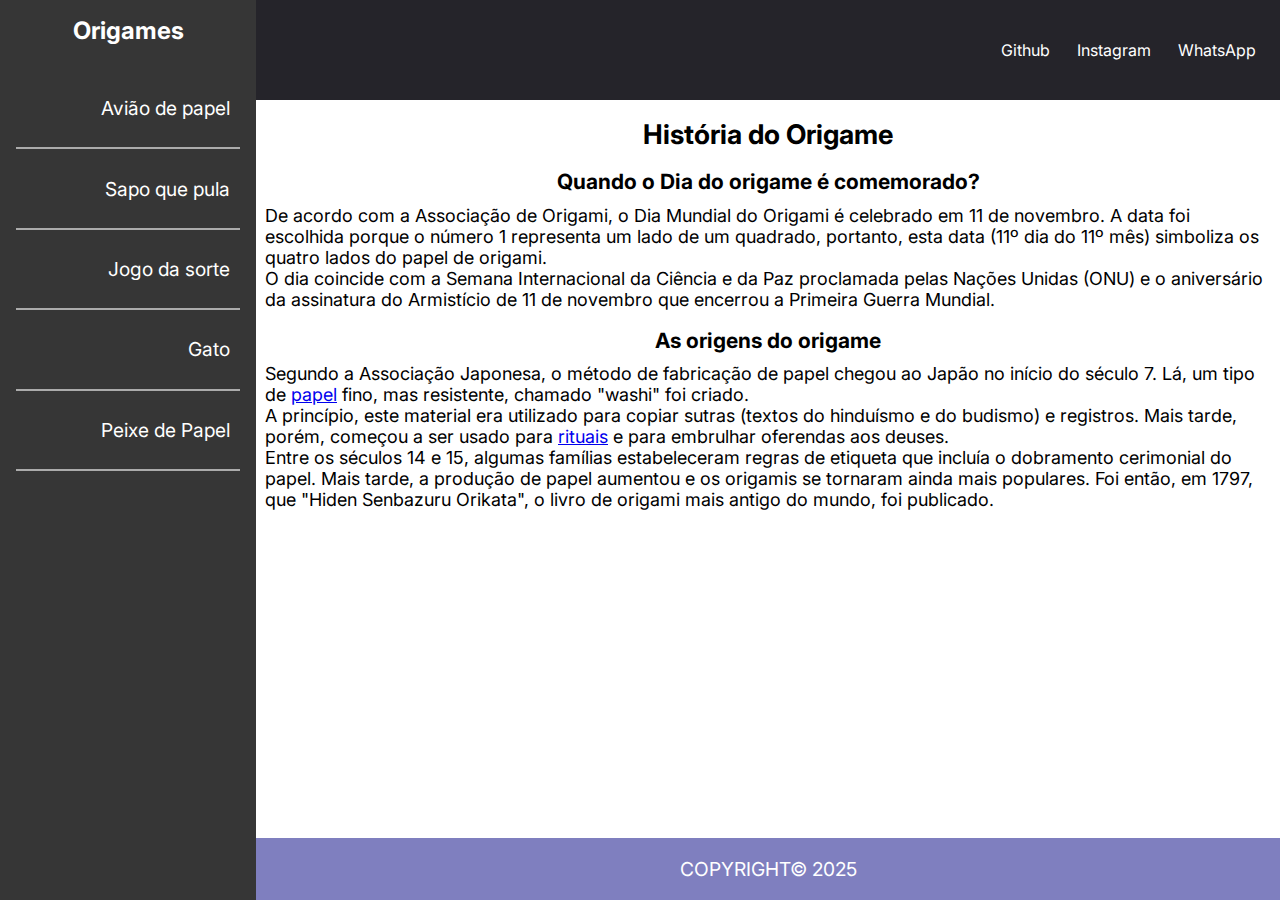
<file: index.html>
<!DOCTYPE html>
<html lang="pt-br">

<head>
     <meta name="author" content="Apolo Medina Cshunderlick / apololick2@gmail.com">
     <meta charset="UTF-8">
     <meta name="viewport" content="width=device-width, initial-scale=1.0">
     <title>Origame</title>
     <link rel="shortcut icon" href="img/OIP.jpeg" type="image/x-icon">
     <link rel="stylesheet" href="style.css">
</head>

<body class="defaultContainer gridContainer body">
     <header class="header gridItem">
          <h1 class="title1">Origames</h1>
          <nav class="navPC">
               <ul>
                    <li><a href="https://github.com/medinanzz" class="a">Github</a></li>
                    <li><a href="https://www.instagram.com/apolo.medina/?next=%2F" class="a">Instagram</a></li>
                    <li><a href="tel:+55 (51) 98163-7935" class="a">WhatsApp</a></li>
               </ul>
          </nav>
          <nav class="navMobile">
               <ul>
                    <li><a href="pages/aviao/index.html" class="a">Avião de papel</a></li>
                    <li><a href="pages/sapo/index.html" class="a">Sapo que pula</a></li>
                    <li><a href="pages/jogo/index.html" class="a">Jogo da sorte</a></li>
                    <li><a href="pages/gato/index.html" class="a">Gato</a></li>
                    <li><a href="pages/peixe/index.html" class="a">Peixe de Papel</a></li>
               </ul>
          </nav>
     </header>
     <aside class="aside gridItem contentPC">
          <h2 class="title2 title2-aside">Origames</h2>
          <nav>
               <ul>
                    <li><a href="pages/aviao/index.html" class="a">Avião de papel</a></li>
                    <li><a href="pages/sapo/index.html" class="a">Sapo que pula</a></li>
                    <li><a href="pages/jogo/index.html" class="a">Jogo da sorte</a></li>
                    <li><a href="pages/gato/index.html" class="a">Gato</a></li>
                    <li><a href="pages/peixe/index.html" class="a">Peixe de Papel</a></li>
               </ul>
          </nav>
     </aside>
     <main class="main gridItem">
          <h2 class="title2 title2-main">História do Origame</h2>
          <div class="div content1 div1 div-main">
               <h3 class="title3 title3-main">Quando o Dia do origame é comemorado?</h3>
               <p class="p">De acordo com a Associação de Origami, o Dia Mundial do Origami é celebrado em 11 de
                    novembro. A data foi escolhida porque o número 1 representa um lado de um quadrado, portanto, esta
                    data (11º dia do 11º mês) simboliza os quatro lados do papel de origami.</p>
               <p class="p">O dia coincide com a Semana Internacional da Ciência e da Paz proclamada pelas Nações Unidas
                    (ONU) e
                    o aniversário da assinatura do Armistício de 11 de novembro que encerrou a Primeira Guerra Mundial.
               </p>
          </div>
          <div class="div div2 content2 div-main">
               <h3 class="title3 title3-main">As origens do origame</h3>
               <p class="p">Segundo a Associação Japonesa, o método de fabricação de papel chegou ao Japão no início do
                    século 7. Lá, um tipo de <a
                         href="https://www.nationalgeographicbrasil.com/cultura/2021/07/desvendando-o-misterio-do-washi-papel-perfeito-do-japao"
                         class="a">papel</a> fino, mas resistente, chamado "washi" foi criado.</p>
               <p class="p">A princípio, este material era utilizado para copiar sutras (textos do hinduísmo e do
                    budismo) e
                    registros. Mais tarde, porém, começou a ser usado para <a
                         href="https://www.nationalgeographicbrasil.com/historia/2021/01/por-que-praticamos-rituais-doencas-e-perigos-comportamento"
                         class="a">rituais</a> e para embrulhar oferendas aos
                    deuses.</p>
               <p class="p">Entre os séculos 14 e 15, algumas famílias estabeleceram regras de etiqueta que incluía o
                    dobramento cerimonial do papel. Mais tarde, a produção de papel aumentou e os origamis se tornaram
                    ainda mais populares. Foi então, em 1797, que "Hiden Senbazuru Orikata", o livro de origami mais
                    antigo do mundo, foi publicado.</p>
          </div>

     </main>
     <footer class="footer gridItem">
          <p class="copy">Copyright&copy; 2025</p>
     </footer>
</body>
</html>
</file>
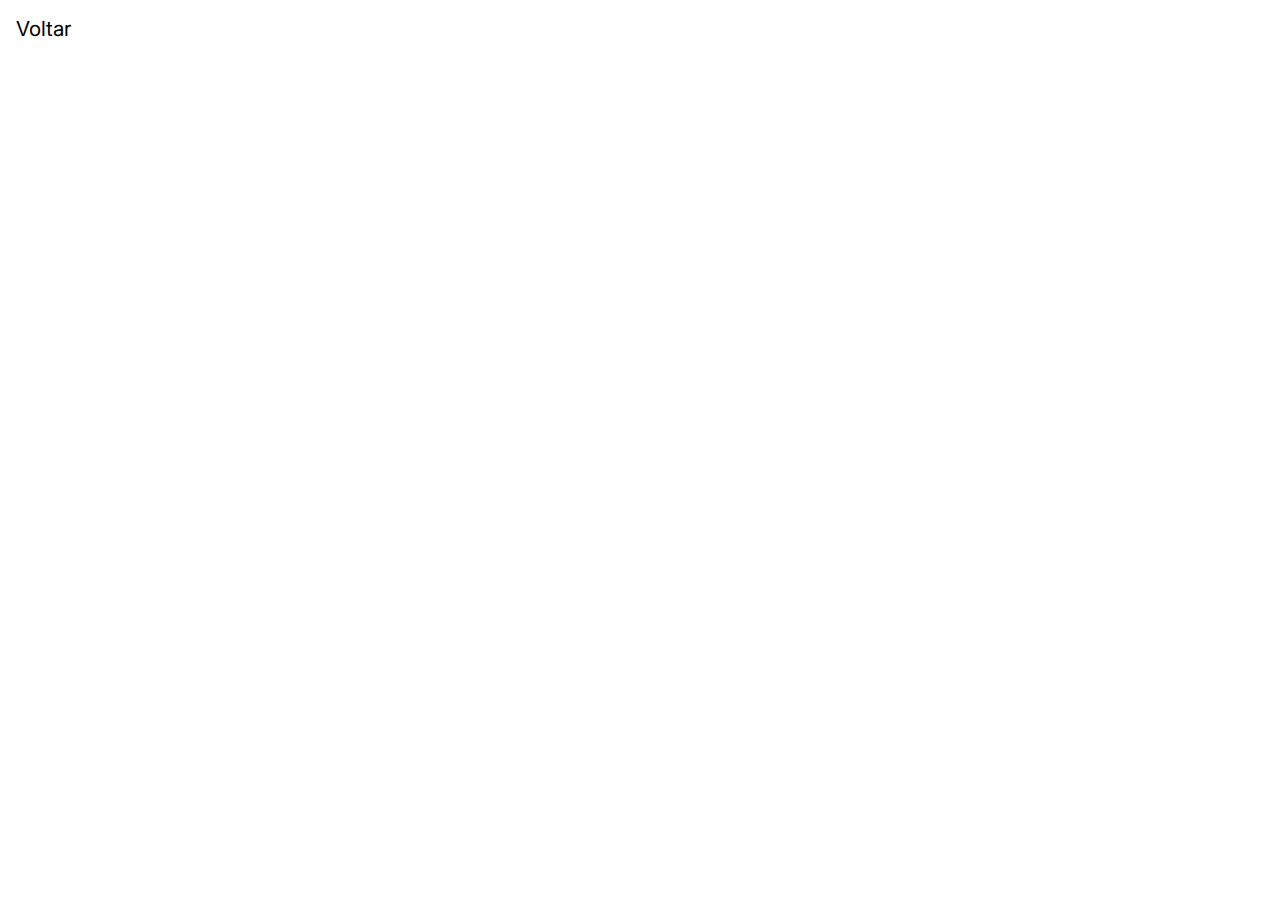
<file: pages/aviao/index.html>
<!DOCTYPE html>
<html lang="pt-br">

<head>
     <meta name="author" content="Apolo Medina Cshunderlick / apololick2@gmail.com">
     <meta charset="UTF-8">
     <meta name="viewport" content="width=device-width, initial-scale=1.0">
     <title>Avião de papel</title>
     <link rel="shortcut icon" href="../../img/OIP.jpeg" type="image/x-icon">
     <link rel="stylesheet" href="style.css">
</head>

<body>
     <div class="linkDiv">
          <a href="../../index.html" class="a">Voltar</a>
     </div>
     <div class="iframeDiv">
          <iframe src="https://www.youtube.com/embed/FPYTQvH359c"
               title="COMO FAZER AVIÃO DE PAPEL FÁCIL - PASSO A PASSO" frameborder="0" allowfullscreen></iframe>
          <p>Video do Canal: Arte e Cia Brasil - Pádua Bastos</p>
     </div>
</body>

</html>
</file>
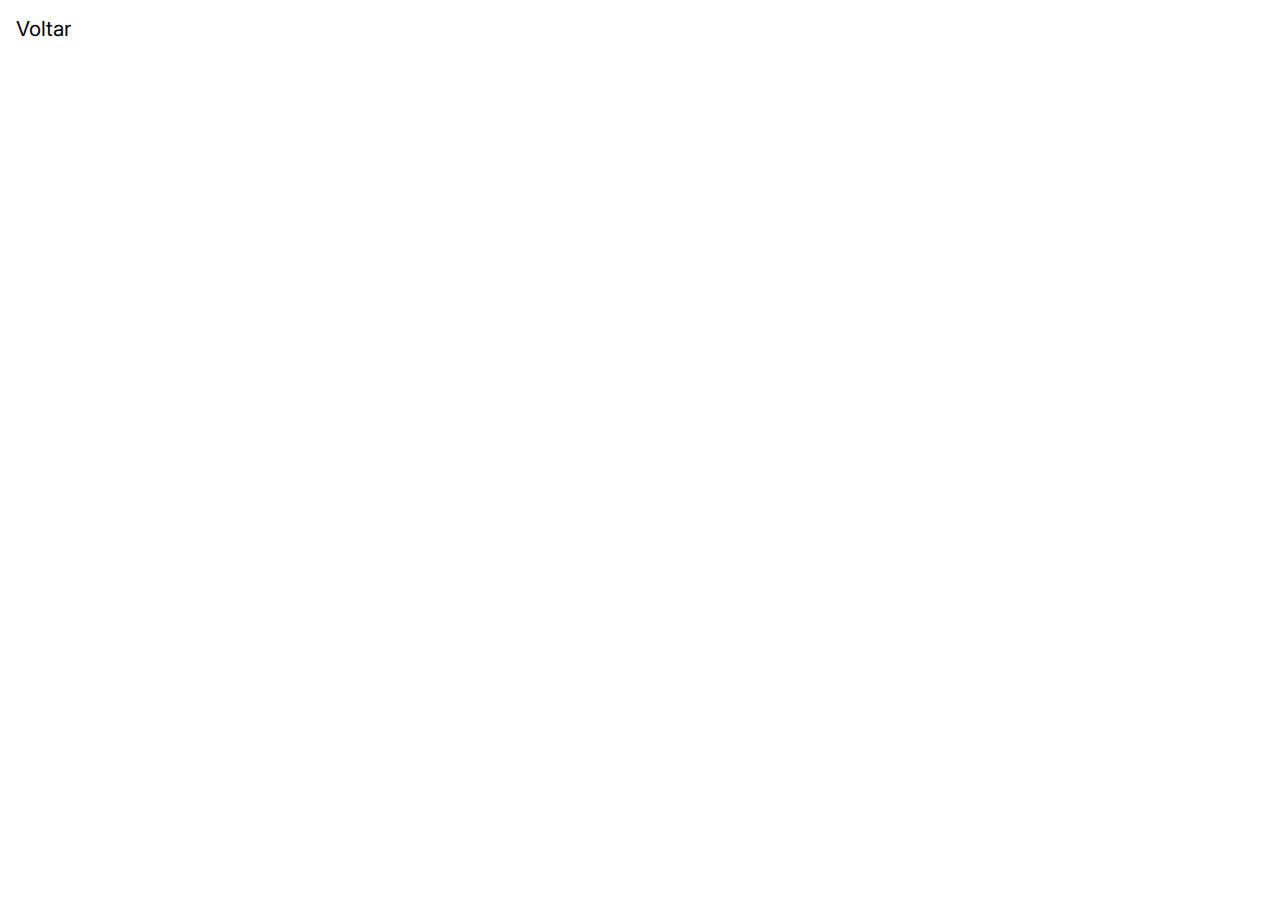
<file: pages/peixe/index.html>
<!DOCTYPE html>
<html lang="pt-br">

<head>
     <meta name="author" content="Apolo Medina Cshunderlick / apololick2@gmail.com">
     <meta charset="UTF-8">
     <meta name="viewport" content="width=device-width, initial-scale=1.0">
     <title>Peixe de Papel</title>
     <link rel="shortcut icon" href="../../img/OIP.jpeg" type="image/x-icon">
     <link rel="stylesheet" href="../aviao/style.css">
</head>

<body>
     <div class="linkDiv">
          <a href="../../index.html" class="a">Voltar</a>
     </div>
     <div class="iframeDiv">
          <iframe width="560" height="315" src="https://www.youtube.com/embed/6elw-xksiXs"
               title="Origami Fácil Peixe – passo a passo em Português BR" frameborder="0" allowfullscreen></iframe>
          <p>Video do Canal: Mais Artes Origami</p>
     </div>
</body>

</html>
</file>
<file: style.css>
@import url('https://fonts.googleapis.com/css2?family=Inter:ital,opsz,wght@0,14..32,100..900;1,14..32,100..900&display=swap');

* {
     margin: 0;
     padding: 0;
     box-sizing: border-box;
     font-family: "Inter", sans-serif;
     -webkit-tap-highlight-color: transparent;
}

:root {
     --primary-color: #25242a;
     --secondary-color: #363636;
}
/* 
body {
     height: 100dvh;
} */

.defaultContainer {
     display: flex;
     flex-direction: column;
}

.header {
     background-color: var(--primary-color);
     display: flex;
     flex-direction: column;
     justify-content: center;
     align-items: center;
     gap: 1em;
     padding: 1em;
     color: white;
}

ul {
     list-style: none;
     display: flex;
     gap: .7em;
     flex-wrap: wrap;
     justify-content: center;
     align-items: center;
}

ul .a {
     text-decoration: none;
     color: white;
     padding: .5em;
     border-radius: .4em;
     display: block;
     transition: .3s;

     &:hover {
          background-color: var(--secondary-color);
     }
}

.aside {
     display: none;
     padding: 1em;
     background-color: var(--secondary-color);

     & ul {
          flex-direction: column;
          gap: 0;
     }

     & .a {
          width: 170px;
          text-align: center;
     }

     & .a:hover {
          background-color: var(--primary-color);
     }
}

.navPC {
     display: none;
}

.div {
     width: 100%;
}

.div2 {
     margin-top: 2em;
}

.title2-aside {
     margin-bottom: 1em;
}

h1,
.title2-aside {
     color: white;
}

.div {
     display: flex;
     flex-direction: column;
     justify-content: center;
     align-items: center;
     padding: 0 .5em .4em;
}

.div-imgs {
     display: none;
}

.title1,
.title2,
.title3 {
     text-align: center;
}

.content1 {
     margin-top: 1em;
}

.title3 {
     margin-bottom: .5em;
}

main {
     padding-top: 1em;
}

.footer {display: none;}

@media screen and (width >= 48.75em) {
     body {height: 100dvh;}

     .gridContainer {
          display: grid;
          grid-template-columns: 250px 1fr 1fr;
          grid-template-rows: 100px repeat(3, 1fr);
     }

     .navPC {
          display: block;

          & .a {
               &:hover {
                    text-decoration: underline;
                    background-color: transparent;
               }
          }
     }

     .aside {
          display: block;

          & li {
               border-bottom: 2px solid #ababab;
               padding: .2em 0;
               width: 100%;
          }

          & .a {
               font-size: larger;
               height: 8dvh;
               text-align: end;
               display: flex;
               align-items: center;
               justify-content: end;
               width: 100%;
               transition: .35s;

               &:hover {
                    background-color: transparent;
                    padding-right: 1.5em;
               }
          }
     }

     .header {
          justify-content: center;
          align-items: end;
          grid-column: 2 / -1;
     }

     .aside {
          grid-column: 1 / 2;
          grid-row: 1 / -1;
     }

     .main {
          grid-column: 2 / -1;
          grid-row: 2 / -1;
          font-size: large;
     }

     .content2 {
          margin-top: .6em;
     }

     .navMobile, h1 {
          display: none;
     }

}

@media screen and (width >= 62.5em) {
     .gridContainer {
          display: grid;
          grid-template-columns: 1fr 3fr 1fr;
          grid-template-rows: 100px 100px 1fr 100px;
     }
     
     .header {
          grid-column: 2 / -1;
     }
     
     .aside {
          grid-column: 2 / 1;
          grid-row: 1 / 6;
     }
     
     .main {
          grid-column: 2 / -1;
          font-size: large;
          grid-row: 2 / -1;
     }

     .footer {
          display: flex;
          grid-column: 2 / -1;
          background-color: rgb(0 0 128 / .5);
          padding: 1em;
          /* display: flex; */
          justify-content: center;
          align-items: center;
          color: white;
          text-align: center;
          text-transform: uppercase;
          font-size: larger;
     }
}

@media screen and (width >= 87.5em) {
     .main {
          font-size: larger;
     }
}
</file>
<file: pages/aviao/style.css>
@import url('https://fonts.googleapis.com/css2?family=Inter:ital,opsz,wght@0,14..32,100..900;1,14..32,100..900&display=swap');

* {
     font-family: "Inter", sans-serif;
     margin: 0;
     padding: 0;
     box-sizing: border-box;
}

.linkDiv {
     margin: 1em 1em 1em 1em;
}

.iframeDiv {
     /* height: 60dvh; */
     width: 100%;
     border-radius: .3em;
     display: flex;
     justify-content: center;
     align-items: center;
     flex-direction: column;

}

iframe {
     border-radius: 1em;
     width: 280px;
     height: 300px;

     &:hover ~ p {
          opacity: 1;
     }
}

p {
     transition: .3s;
     opacity: 0;
     font-size: 1.2em;
     margin: .5em 0 0 0;
}

.a {
     text-decoration: none;
     color: black;
     font-size: 1.3em;

     &:hover {
          text-decoration: underline;
     }
}

@media screen and (width >= 768px) {
     html {
          height: 100%;
     }

     iframe {
          width: 500px;
          height: 315px;
     }

     .iframeDiv {
          height: 80dvh;
     }
}
</file>
